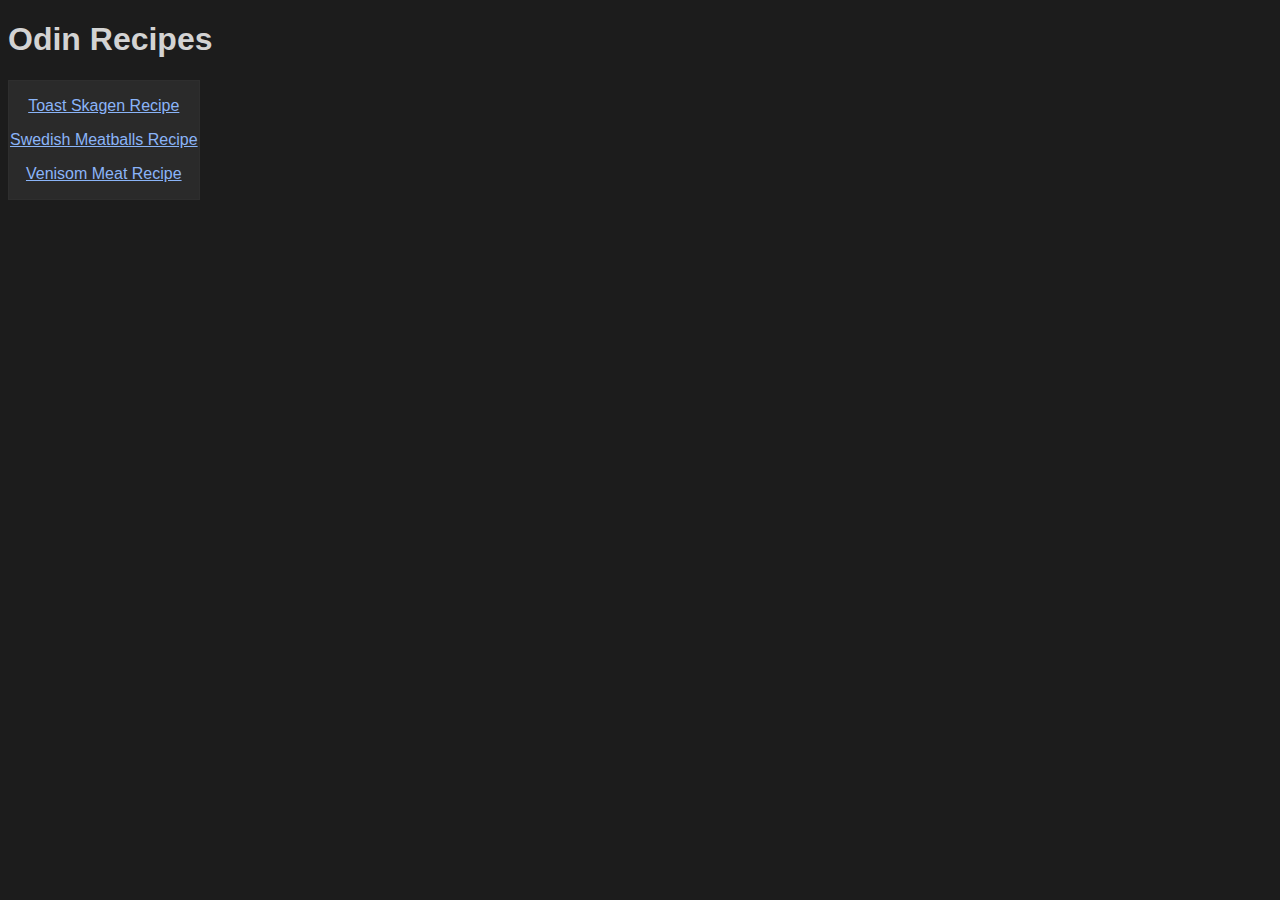
<file: index.html>
<!DOCTYPE html>
<html lang="en">
<head>
    <meta charset="UTF-8">
    <meta name="viewport" content="width=device-width, initial-scale=1.0">
    <title>Document</title>
    <link rel="stylesheet" href="./style.css">
</head>
<body>
    <h1>Odin Recipes</h1>
        <div class="menu">
            <p><a href="./recipes/toast-skagen.html">Toast Skagen Recipe</a></p>
            <p><a href="./recipes/swedish-meatballs.html">Swedish Meatballs Recipe</a></p>
            <p><a href="./recipes/venisom-meat.html">Venisom Meat Recipe</a></p>
        </div>
</body>
</html>
</file>
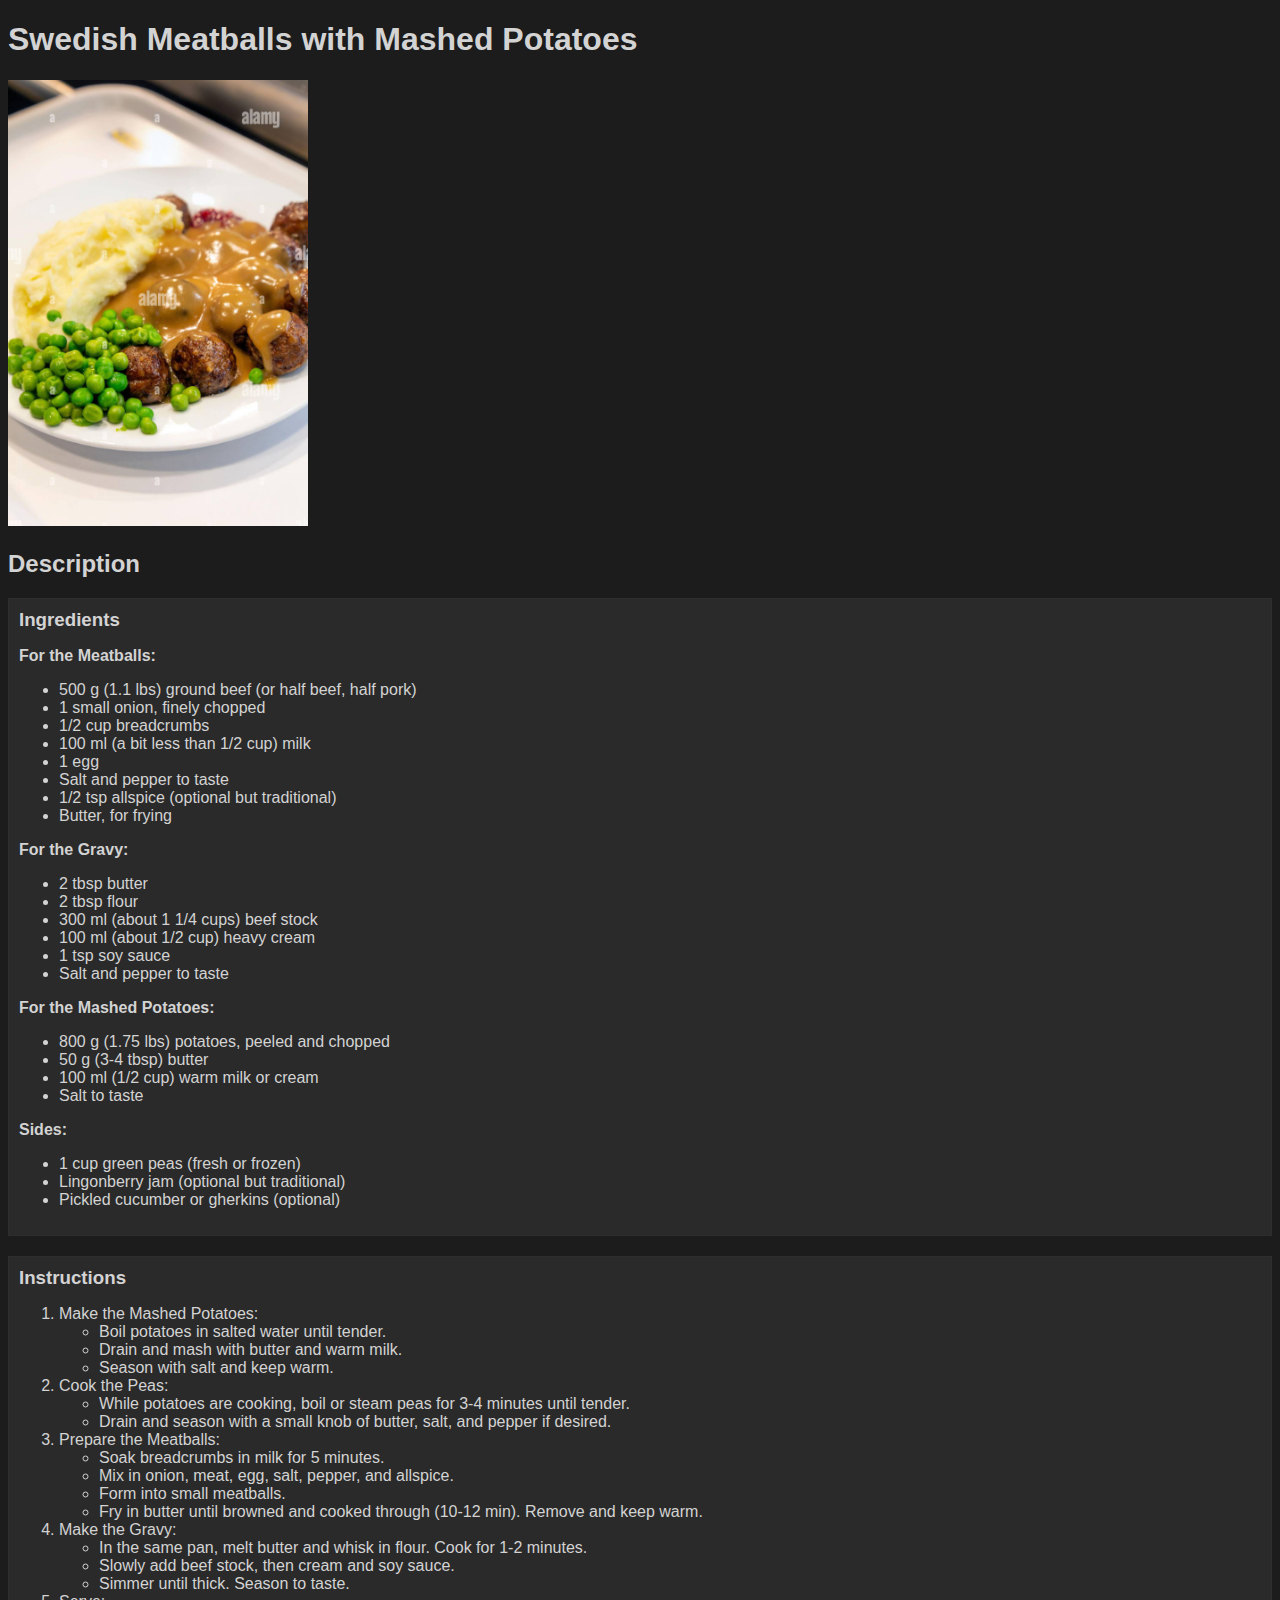
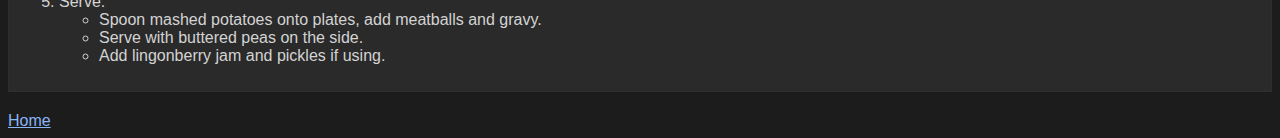
<file: recipes/swedish-meatballs.html>
<!DOCTYPE html>
<html lang="en">
<head>
    <meta charset="UTF-8">
    <meta name="viewport" content="width=device-width, initial-scale=1.0">
    <title>Document</title>
    <link rel="stylesheet" href="./../style.css">
</head>
<body>
    <h1>Swedish Meatballs with Mashed Potatoes</h1>
    <img src="./../img/kottbullar.png" alt="Swedish Meatballs dish" width="300">
    <h2>Description</h2>
    <div class="container-ingredients">
        <h3>Ingredients</h3>
            <p><strong>For the Meatballs:</strong></p>
            <ul>
                <li>500 g (1.1 lbs) ground beef (or half beef, half pork)</li>
                <li>1 small onion, finely chopped</li>
                <li>1/2 cup breadcrumbs</li>
                <li>100 ml (a bit less than 1/2 cup) milk</li>
                <li>1 egg</li>
                <li>Salt and pepper to taste</li>
                <li>1/2 tsp allspice (optional but traditional)</li>
                <li>Butter, for frying</li>
            </ul>
            <p><strong>For the Gravy:</strong></p>
            <ul>
                <li>2 tbsp butter</li>
                <li>2 tbsp flour</li>
                <li>300 ml (about 1 1/4 cups) beef stock</li>
                <li>100 ml (about 1/2 cup) heavy cream</li>
                <li>1 tsp soy sauce</li>
                <li>Salt and pepper to taste</li>
            </ul>
            <p><strong>For the Mashed Potatoes:</strong></p>
            <ul>

                <li>800 g (1.75 lbs) potatoes, peeled and chopped</li>
                <li>50 g (3-4 tbsp) butter</li>
                <li>100 ml (1/2 cup) warm milk or cream</li>
                <li>Salt to taste</li>
            </ul>
            <p><strong>Sides:</strong></p>
            <ul>
                <li>1 cup green peas (fresh or frozen)</li>
                <li>Lingonberry jam (optional but traditional)</li>
                <li>Pickled cucumber or gherkins (optional)</li>
            </ul>
    </div>
    <div class="container-instructions">
    <h3>Instructions</h3>
        <ol>
        <li>
            Make the Mashed Potatoes:
            <ul>
            <li>Boil potatoes in salted water until tender.</li>
            <li>Drain and mash with butter and warm milk.</li>
            <li>Season with salt and keep warm.</li>
            </ul>
        </li>
        <li>
            Cook the Peas:
            <ul>
            <li>While potatoes are cooking, boil or steam peas for 3-4 minutes until tender.</li>
            <li>Drain and season with a small knob of butter, salt, and pepper if desired.</li>
            </ul>
        </li>
        <li>
            Prepare the Meatballs:
            <ul>
            <li>Soak breadcrumbs in milk for 5 minutes.</li>
            <li>Mix in onion, meat, egg, salt, pepper, and allspice.</li>
            <li>Form into small meatballs.</li>
            <li>Fry in butter until browned and cooked through (10-12 min). Remove and keep warm.</li>
            </ul>
        </li>
        <li>
            Make the Gravy:
            <ul>
            <li>In the same pan, melt butter and whisk in flour. Cook for 1-2 minutes.</li>
            <li>Slowly add beef stock, then cream and soy sauce.</li>
            <li>Simmer until thick. Season to taste.</li>
            </ul>
        </li>
        <li>
            Serve:
            <ul>
            <li>Spoon mashed potatoes onto plates, add meatballs and gravy.</li>
            <li>Serve with buttered peas on the side.</li>
            <li>Add lingonberry jam and pickles if using.</li>
            </ul>
        </li>
        </ol>
    </div>
    <a href="./../index.html">Home</a>
</body>
</html>
</file>
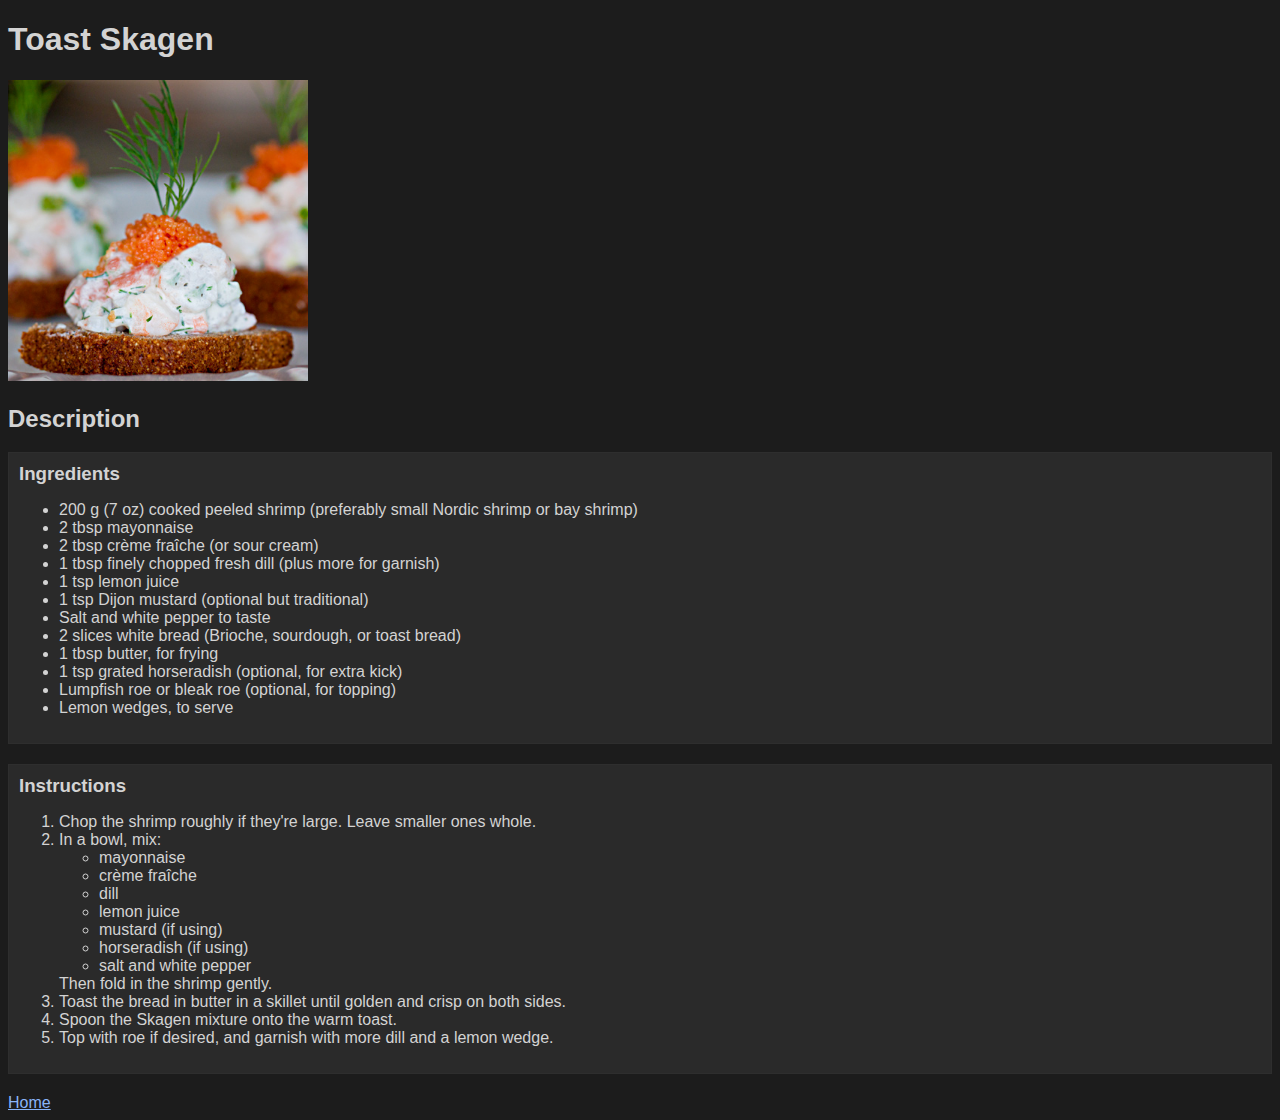
<file: recipes/toast-skagen.html>
<!DOCTYPE html>
<html lang="en">
<head>
    <meta charset="UTF-8">
    <meta name="viewport" content="width=device-width, initial-scale=1.0">
    <title>Document</title>
    <link rel="stylesheet" href="./../style.css">
</head>
<body>
    <h1>Toast Skagen</h1>
    <img src="../img/toast-skagen.jpg" alt="Toast Skagen" width="300">
    <h2>Description</h2>
    <div class="container-ingredients">
        <h3>Ingredients</h3>
            <ul>
                <li>200 g (7 oz) cooked peeled shrimp (preferably small Nordic shrimp or bay shrimp)</li>
                <li>2 tbsp mayonnaise</li>
                <li>2 tbsp crème fraîche (or sour cream)</li>
                <li>1 tbsp finely chopped fresh dill (plus more for garnish)</li>
                <li>1 tsp lemon juice</li>
                <li>1 tsp Dijon mustard (optional but traditional)</li>
                <li>Salt and white pepper to taste</li>
                <li>2 slices white bread (Brioche, sourdough, or toast bread)</li>
                <li>1 tbsp butter, for frying</li>
                <li>1 tsp grated horseradish (optional, for extra kick)</li>
                <li>Lumpfish roe or bleak roe (optional, for topping)</li>
                <li>Lemon wedges, to serve</li>
            </ul>
        </div>
        <div class="container-instructions">
            <h3>Instructions</h3>
            <ol>
            <li>Chop the shrimp roughly if they're large. Leave smaller ones whole.</li>
            <li>
                In a bowl, mix:
                <ul>
                <li>mayonnaise</li>
                <li>crème fraîche</li>
                <li>dill</li>
                <li>lemon juice</li>
                <li>mustard (if using)</li>
                <li>horseradish (if using)</li>
                <li>salt and white pepper</li>
                </ul>
                Then fold in the shrimp gently.
            </li>
            <li>Toast the bread in butter in a skillet until golden and crisp on both sides.</li>
            <li>Spoon the Skagen mixture onto the warm toast.</li>
            <li>Top with roe if desired, and garnish with more dill and a lemon wedge.</li>
            </ol>
        </div>
    <a href="./../index.html">Home</a>
</body>
</html>
</file>
<file: style.css>
body {
    background-color: #1c1c1c;
    color: lightgray;
    font-family: Tahoma, Arial, Verdana;
}

a {
    color: #8ab4f8;
}

h3 {
    margin: 0;
}
.container-ingredients, .container-instructions {
    background-color: #2a2a2a;
    border: 1px solid #2e2e2e;
    margin-bottom: 20px;
    padding: 10px;
}

.menu {
    background-color: #2a2a2a;
    border: 1px solid #2e2e2e;
    width: 15%;
    text-align: center;

}
</file>
